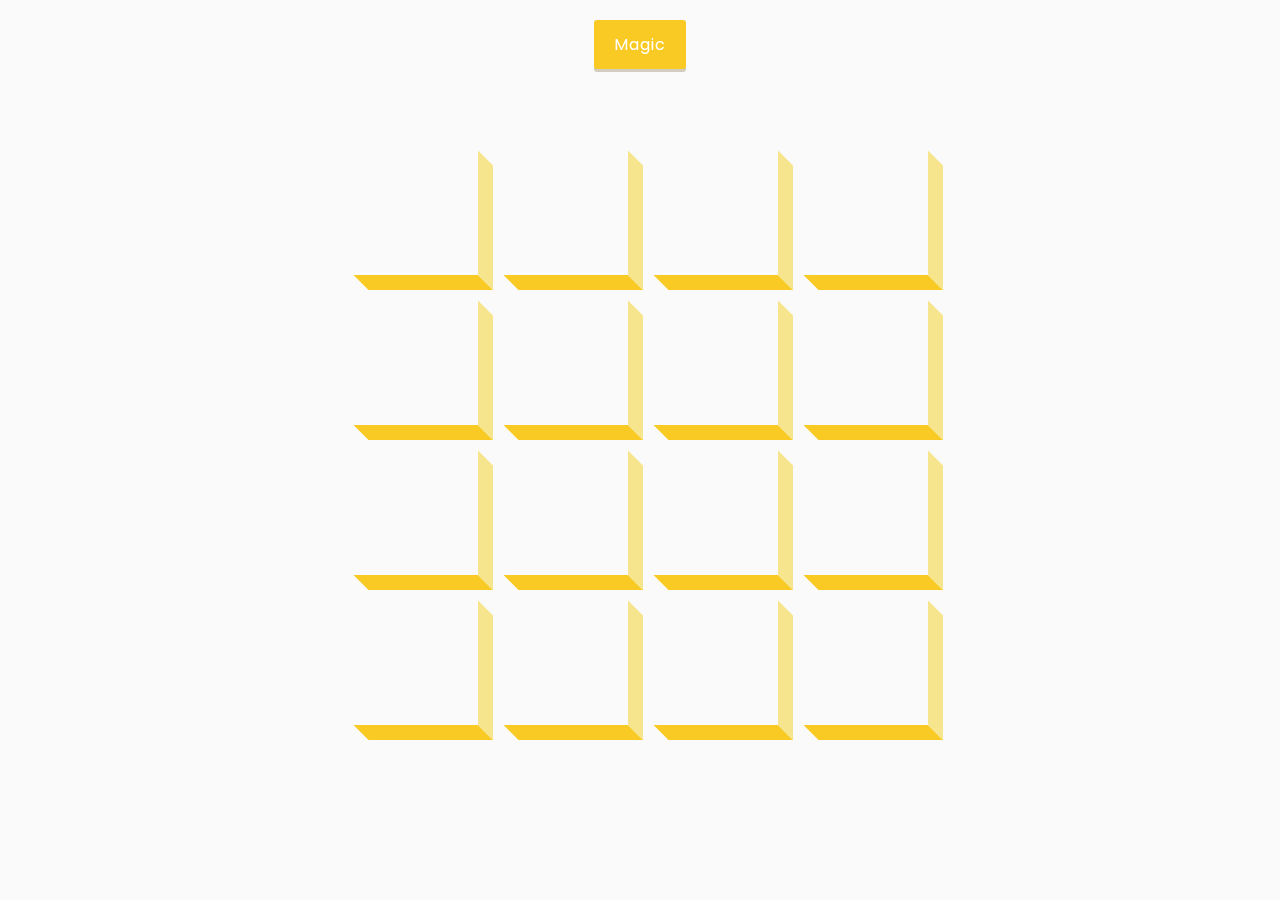
<file: 40 Day 40 - 3D Background Boxes/index.html>
<!DOCTYPE html>
<html lang="en">
<head>
    <meta charset="UTF-8">
    <meta name="viewport" content="width=device-width, initial-scale=1.0">
    <!-- <link rel="stylesheet" href="https://cdnjs.cloudflare.com/ajax/libs/font-awesome/5.15.1/css/all.min.css" integrity="sha512-+4zCK9k+qNFUR5X+cKL9EIR+ZOhtIloNl9GIKS57V1MyNsYpYcUrUeQc9vNfzsWfV28IaLL3i96P9sdNyeRssA==" crossorigin="anonymous" /> -->
    <link rel="stylesheet" href="style.css">
    <title>3D Boxes BAckground</title>
</head>
<body>
    <button id="btn" class="magic">Magic</button>
    <div id="boxes" class="boxes big">
       
    </div>


    <script src="script.js"></script>
</body>
</html>
</file>
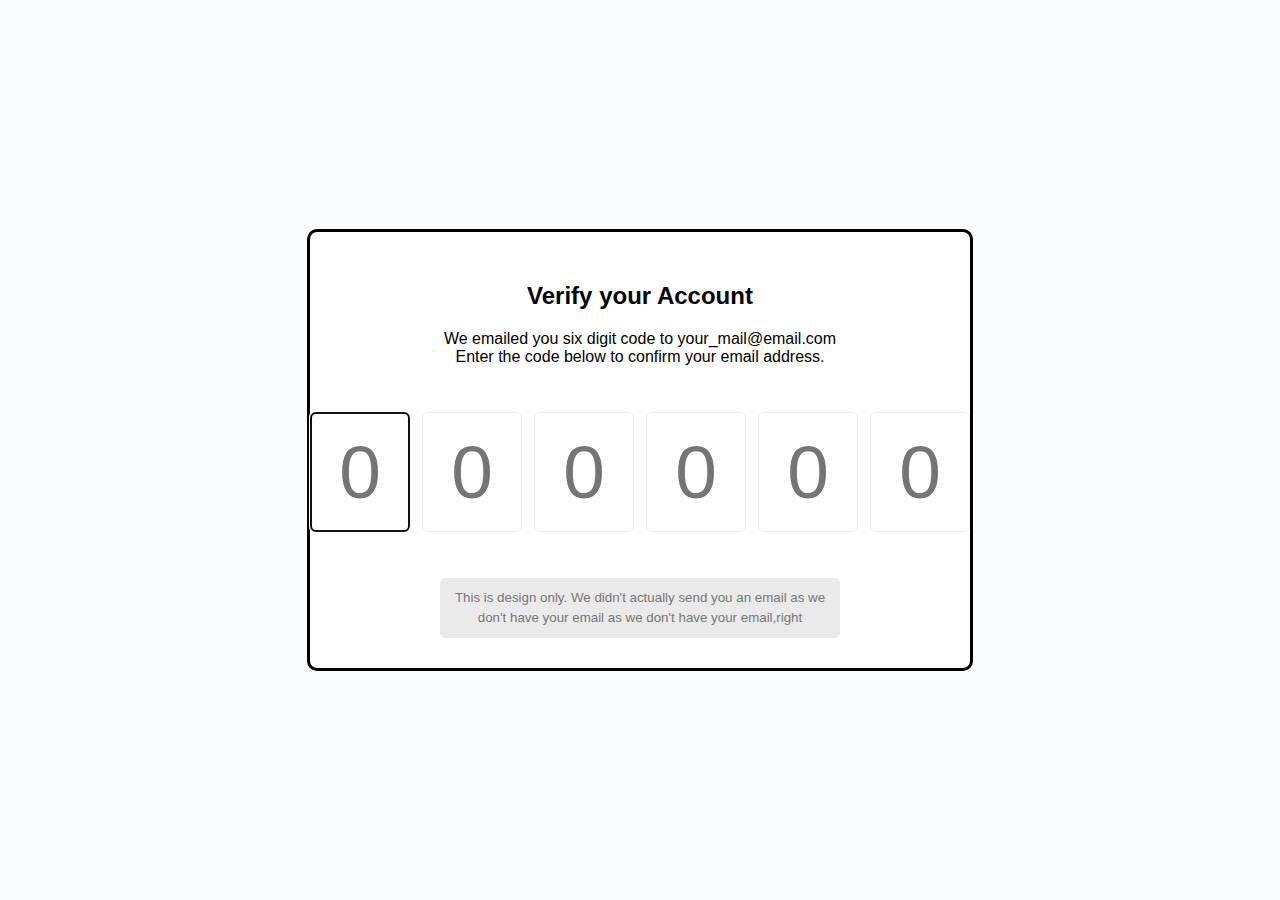
<file: 41 Day 41 - Verify Account UI/index.html>
<!DOCTYPE html>
<html lang="en">
<head>
    <meta charset="UTF-8">
    <meta name="viewport" content="width=device-width, initial-scale=1.0">
    <!-- <link rel="stylesheet" href="https://cdnjs.cloudflare.com/ajax/libs/font-awesome/5.15.1/css/all.min.css" integrity="sha512-+4zCK9k+qNFUR5X+cKL9EIR+ZOhtIloNl9GIKS57V1MyNsYpYcUrUeQc9vNfzsWfV28IaLL3i96P9sdNyeRssA==" crossorigin="anonymous" /> -->
    <link rel="stylesheet" href="style.css">
    <title>Verify Account</title>
</head>
<body>
    <div class="container">
        <h2>Verify your Account</h2>
        <p>We emailed you six digit code to your_mail@email.com <br>
        Enter the code below to confirm your email address.
        </p>

        <div class="code-container">
            <input type="number" class="code" placeholder="0" min="0" max="9" required>
            
            <input type="number" class="code" placeholder="0" min="0" max="9" required>

            <input type="number" class="code" placeholder="0" min="0" max="9" required>

            <input type="number" class="code" placeholder="0" min="0" max="9" required>

            <input type="number" class="code" placeholder="0" min="0" max="9" required>

            <input type="number" class="code" placeholder="0" min="0" max="9" required>
        </div>

        <small class="info">
            This is design only. We didn't actually send you an email as we don't have your email as we don't have your email,right
        </small>

    </div>


    <script src="script.js"></script>
</body>
</html>
</file>
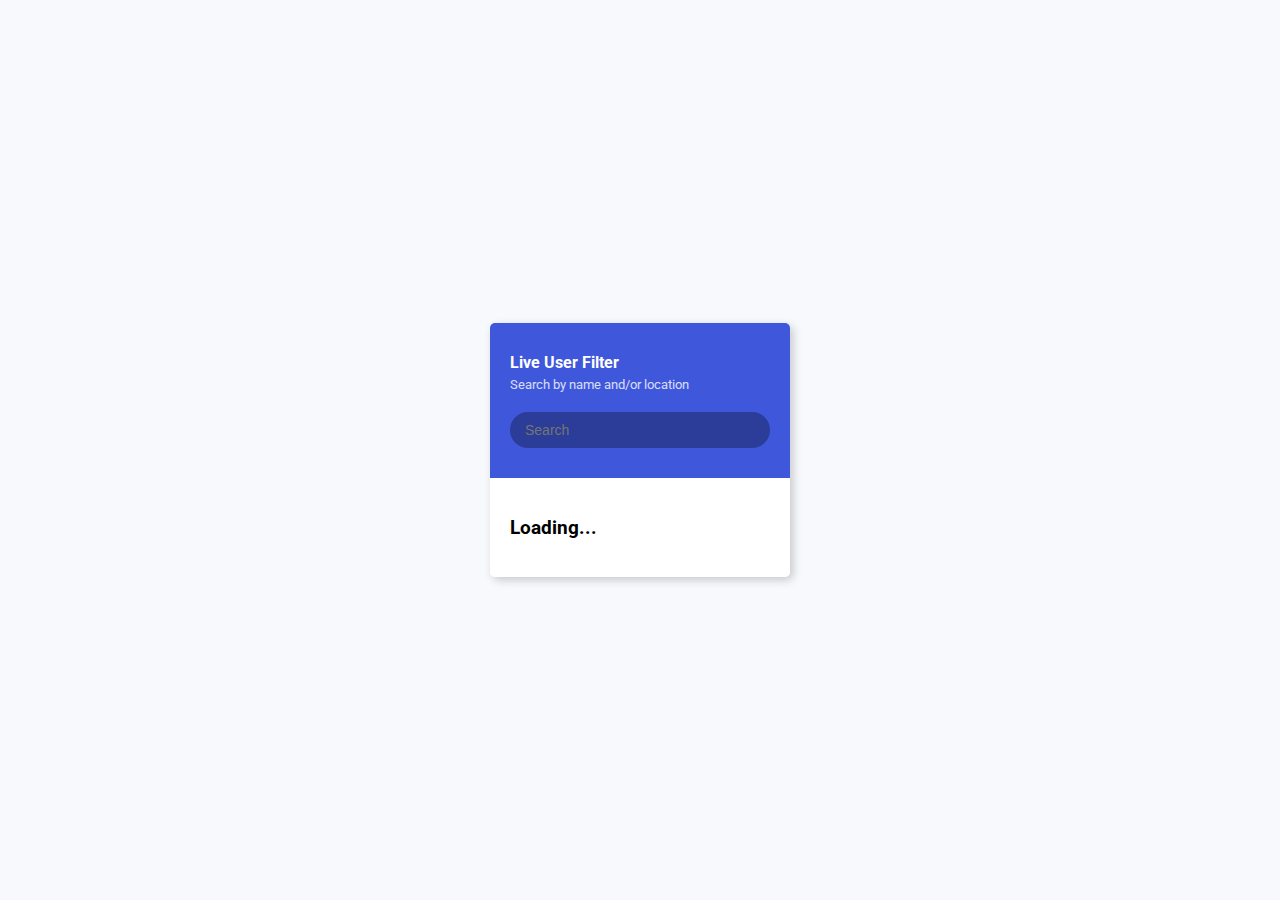
<file: 42 Day 42 - Live User Filter/index.html>
<!DOCTYPE html>
<html lang="en">
<head>
    <meta charset="UTF-8">
    <meta name="viewport" content="width=device-width, initial-scale=1.0">
    <!-- <link rel="stylesheet" href="https://cdnjs.cloudflare.com/ajax/libs/font-awesome/5.15.1/css/all.min.css" integrity="sha512-+4zCK9k+qNFUR5X+cKL9EIR+ZOhtIloNl9GIKS57V1MyNsYpYcUrUeQc9vNfzsWfV28IaLL3i96P9sdNyeRssA==" crossorigin="anonymous" /> -->
    <link rel="stylesheet" href="style.css">
    <title>Live User Filter</title>
</head>
<body>
    
    <div class="container">
        <header class="header">
            <h4 class="title">Live User Filter</h4>
            <small class="subtitle">Search by name and/or location</small>
            <input type="text" id="filter" placeholder="Search">
        </header>


        <ul id="result" class="user-list">
            <li>
                <h3>Loading...</h3>
            </li>
            
        </ul>
    </div>

    <script src="script.js"></script>
</body>
</html>
</file>
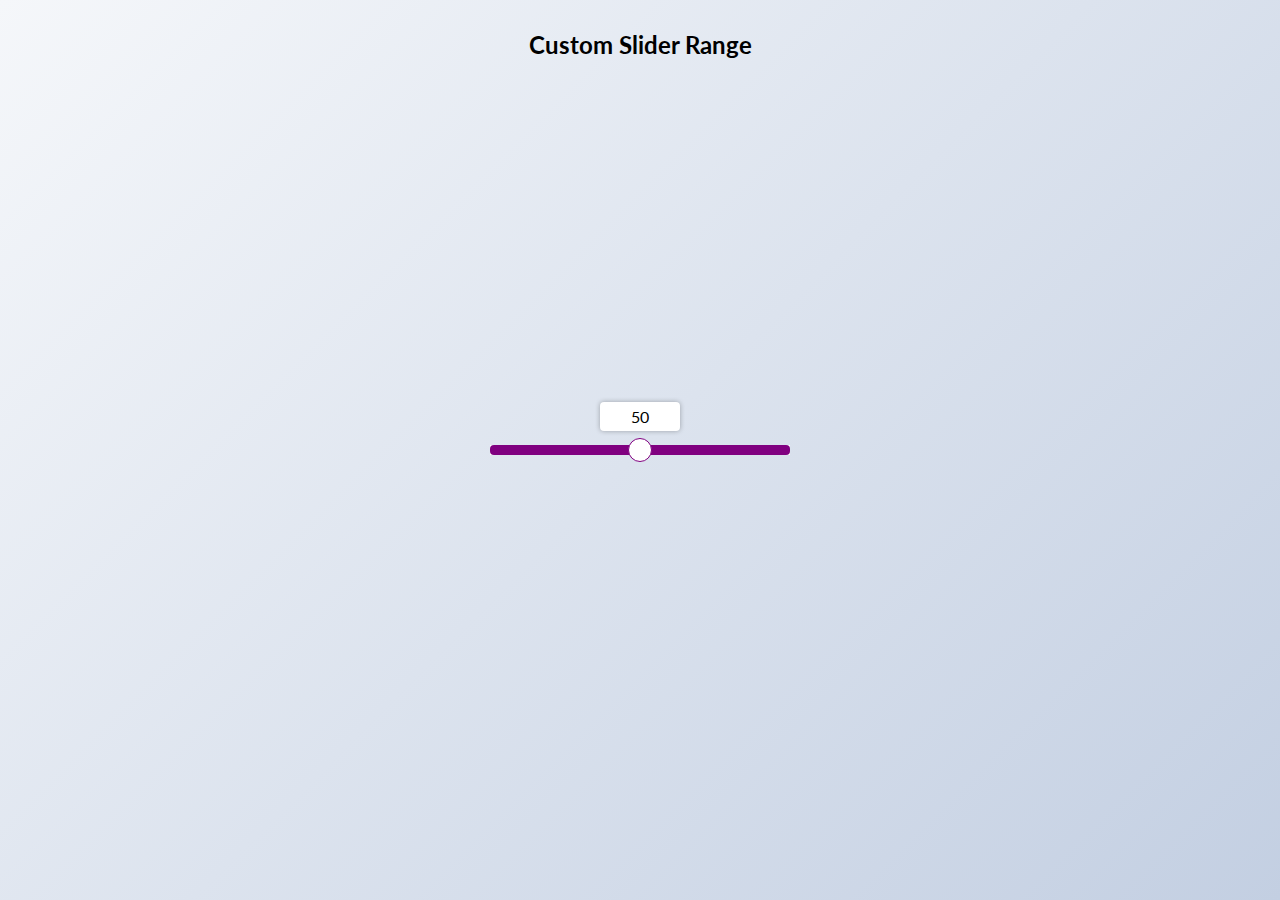
<file: 44 Day 44 - Custom Range Slider/index.html>
<!DOCTYPE html>
<html lang="en">
<head>
    <meta charset="UTF-8">
    <meta name="viewport" content="width=device-width, initial-scale=1.0">
    <!-- <link rel="stylesheet" href="https://cdnjs.cloudflare.com/ajax/libs/font-awesome/5.15.1/css/all.min.css" integrity="sha512-+4zCK9k+qNFUR5X+cKL9EIR+ZOhtIloNl9GIKS57V1MyNsYpYcUrUeQc9vNfzsWfV28IaLL3i96P9sdNyeRssA==" crossorigin="anonymous" /> -->
    <link rel="stylesheet" href="style.css">
    <title>Custom Slider Range</title>
</head>
<body>
    <h2>Custom Slider Range</h2>

    <div class="range-container">
        <input type="range" id="range" min="0" max="100">
        <label for="range">50</label>
    </div>


    <script src="script.js"></script>
</body>
</html>
</file>
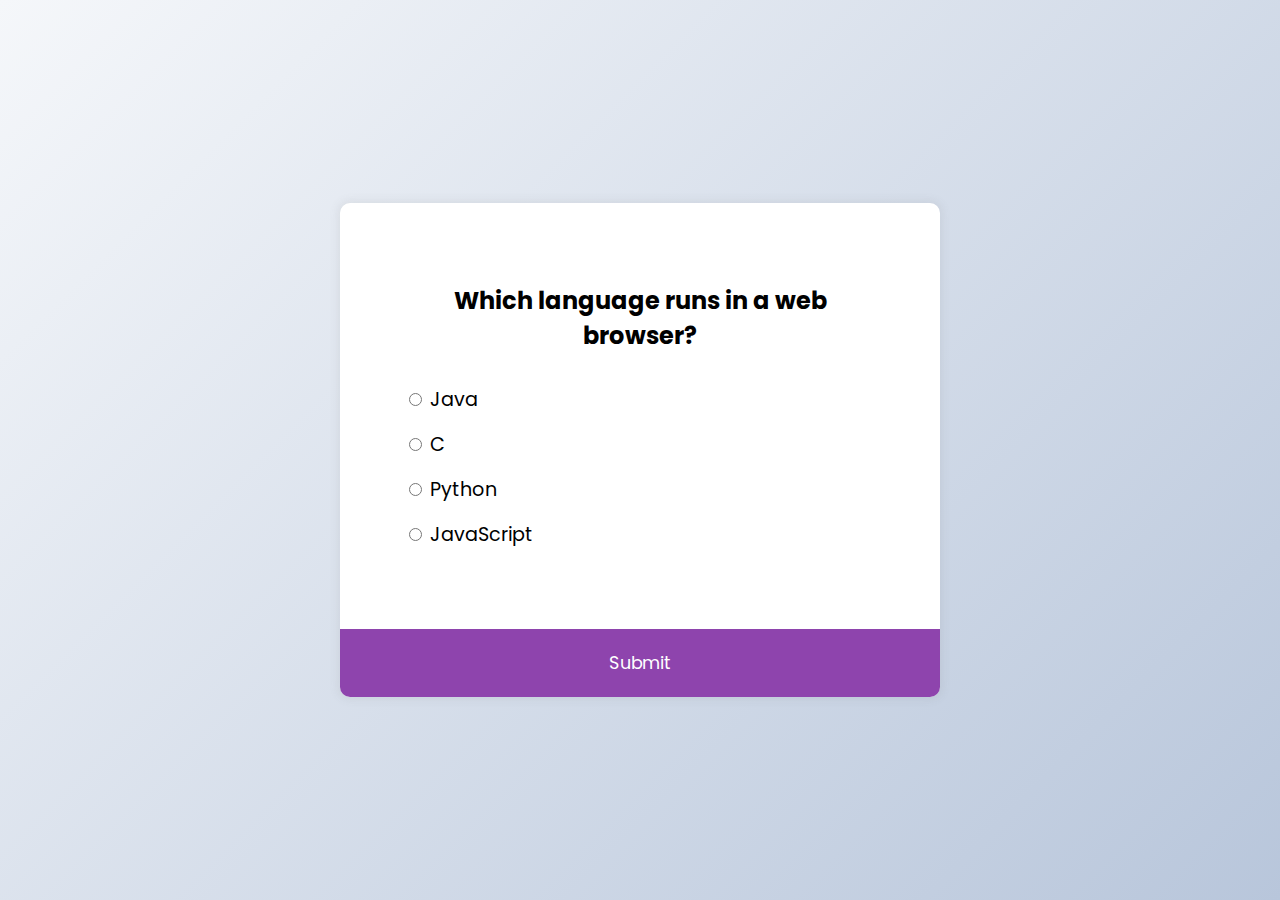
<file: 46 Day 46 - Quiz App/index.html>
<!DOCTYPE html>
<html lang="en">
<head>
    <meta charset="UTF-8">
    <meta name="viewport" content="width=device-width, initial-scale=1.0">
    <link rel="stylesheet" href="style.css">
    <title>Quiz App</title>
</head>
<body>
    <div class="quiz-container" id="quiz">
        <div class="quiz-header">
            <h2 id="question">Question text</h2>
            <ul>
                <li>
                    <input type="radio" name="answer" id="a" class="answer">
                    <label for="a" id="a_text">Question</label>
                </li>

                <li>
                    <input type="radio" name="answer" id="b" class="answer">
                    <label for="b" id="b_text">Question</label>
                </li>

                <li>
                    <input type="radio" name="answer" id="c" class="answer">
                    <label for="c" id="c_text">Question</label>
                </li>

                <li>
                    <input type="radio" name="answer" id="d" class="answer">
                    <label for="d" id="d_text">Question</label>
                </li>
            </ul>
        </div>
        <button id="submit">Submit</button>
    </div>


    <script src="script.js"></script>
</body>
</html>
</file>
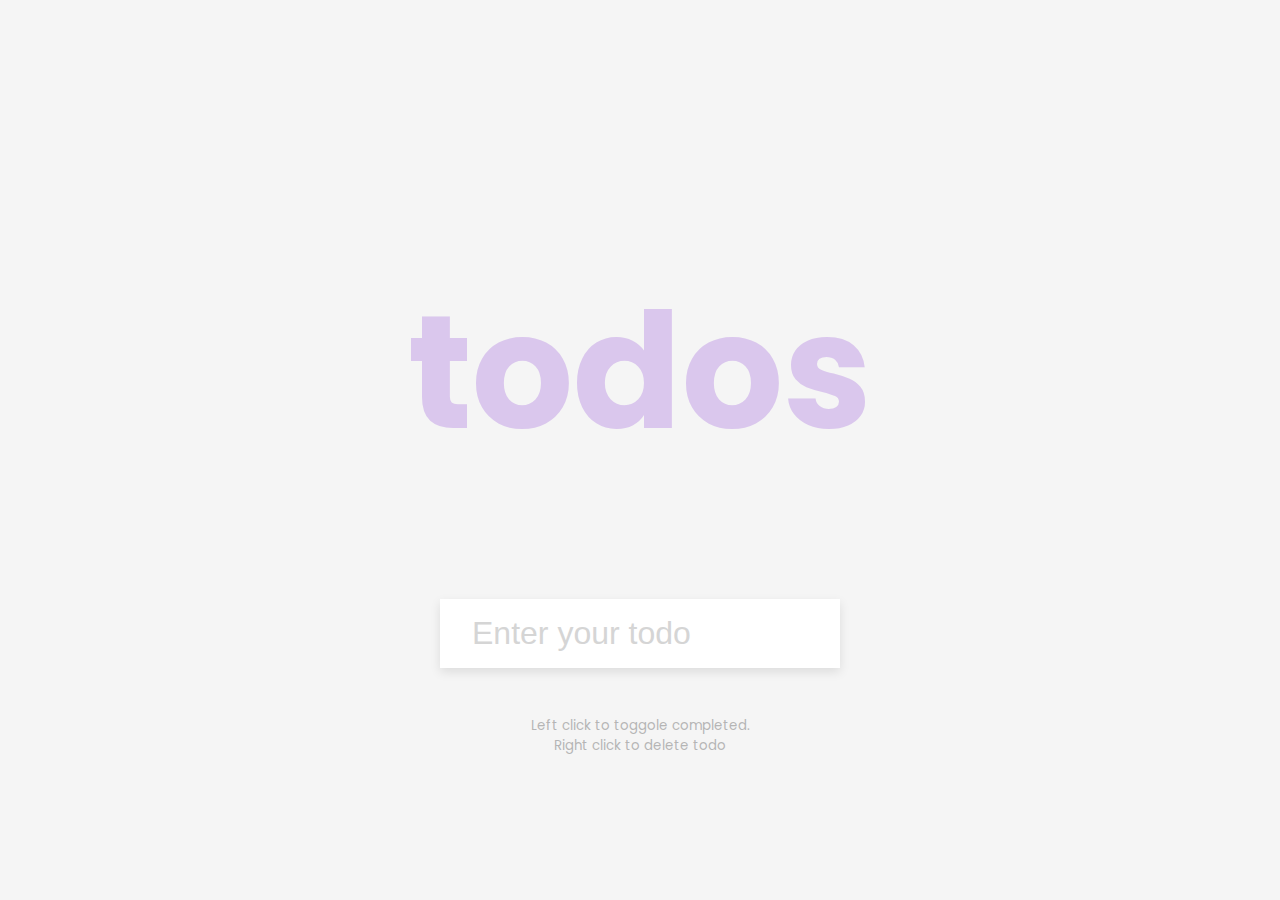
<file: 49 Day 49 - Todo List/index.html>
<!DOCTYPE html>
<html lang="en">
<head>
    <meta charset="UTF-8">
    <meta name="viewport" content="width=device-width, initial-scale=1.0">
    <!-- <link rel="stylesheet" href="https://cdnjs.cloudflare.com/ajax/libs/font-awesome/5.15.1/css/all.min.css" integrity="sha512-+4zCK9k+qNFUR5X+cKL9EIR+ZOhtIloNl9GIKS57V1MyNsYpYcUrUeQc9vNfzsWfV28IaLL3i96P9sdNyeRssA==" crossorigin="anonymous" /> -->
    <link rel="stylesheet" href="style.css">
    <title>Todo List</title>
</head>
<body>
    <h1>todos</h1>
    <form action="" id="form">
        <input type="text" id="input" class="input" placeholder="Enter your todo" autocomplete="off">
        <ul class="todos" id="todos">
        </ul>
    </form>

    <small>Left click to toggole completed. <br> Right click to delete todo</small>

    <script src="script.js"></script>
</body>
</html>
</file>
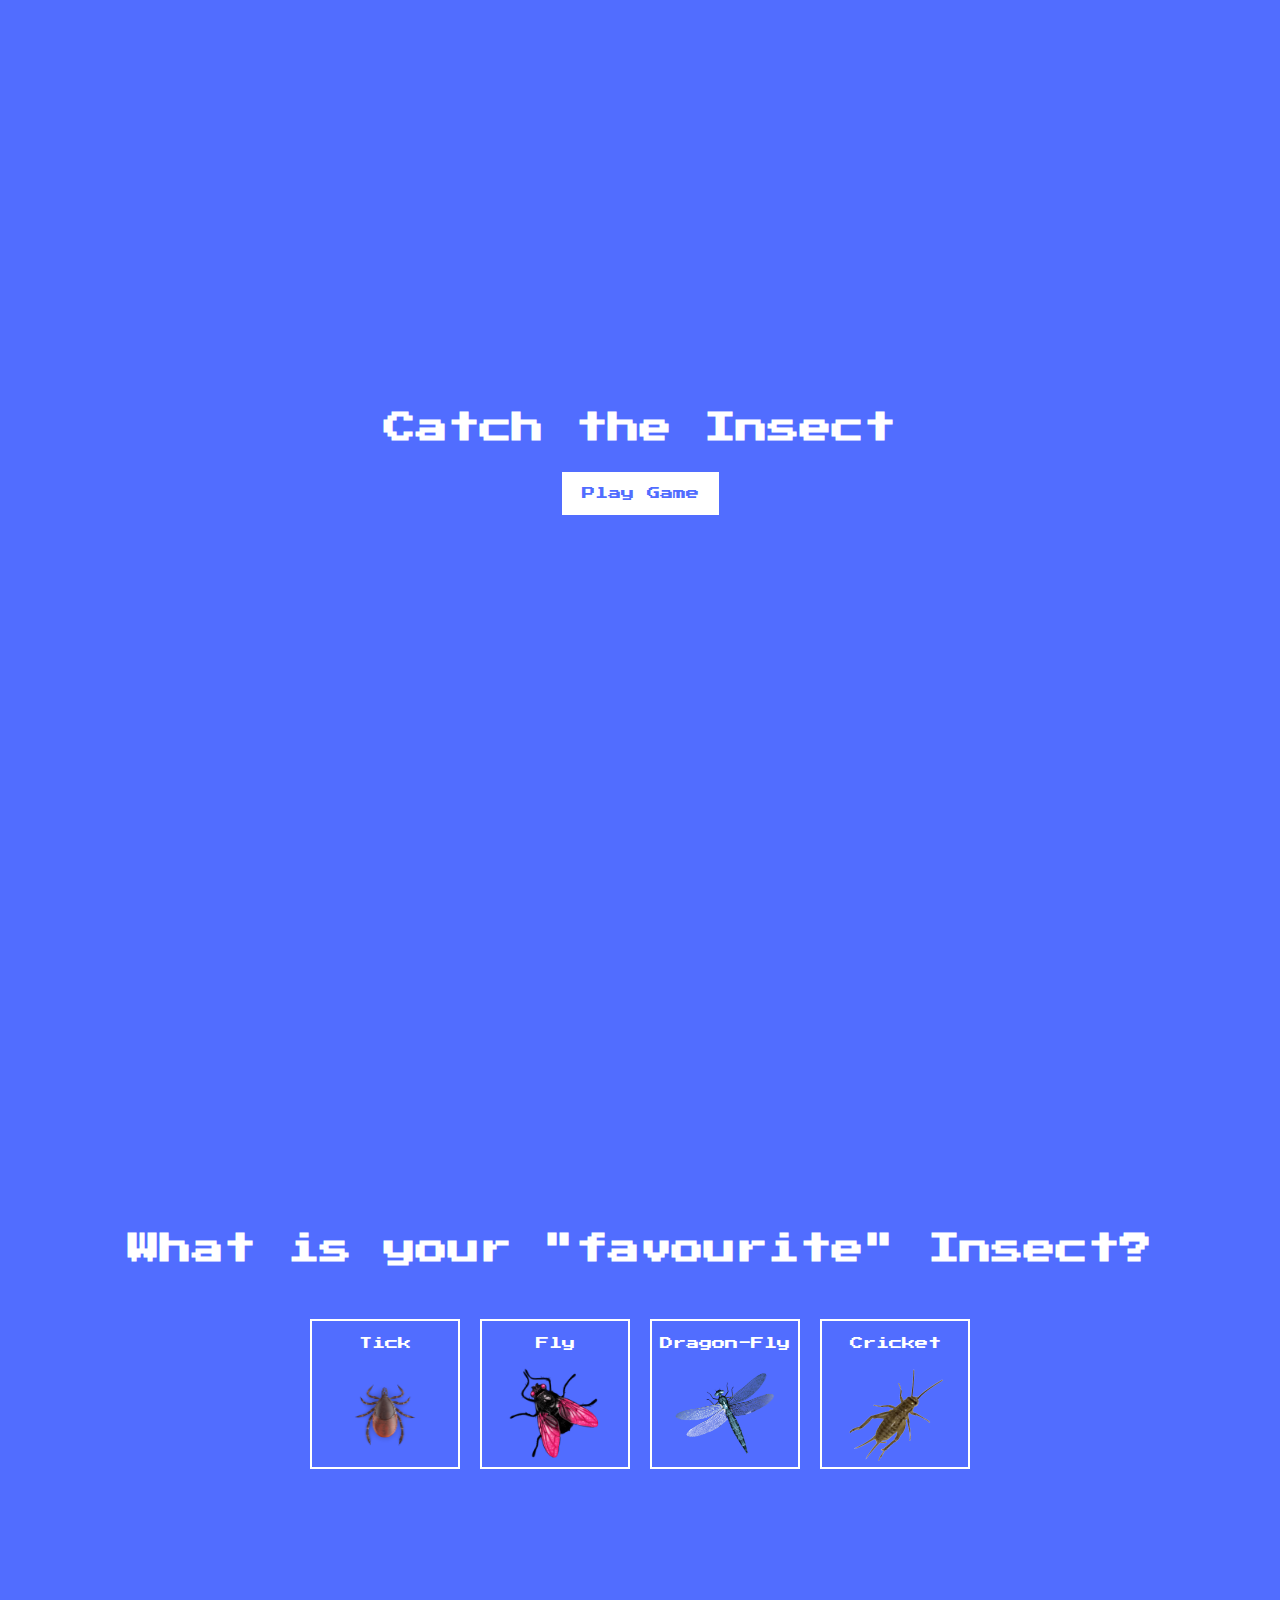
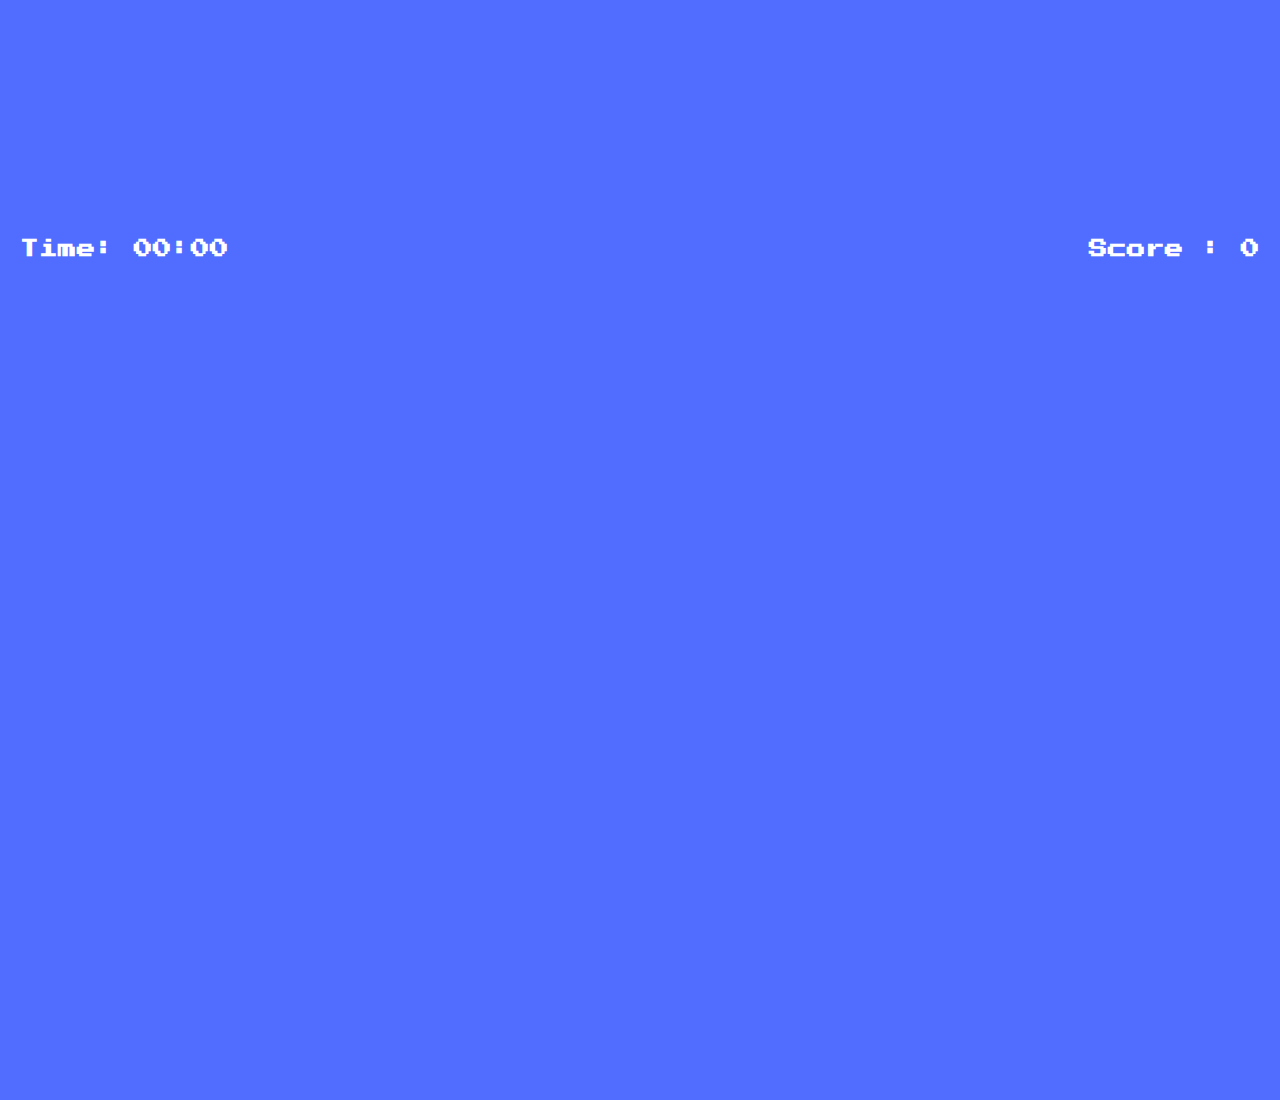
<file: 50 Day 50 - Insect Catch Game/index.html>
<!DOCTYPE html>
<html lang="en">
<head>
    <meta charset="UTF-8">
    <meta name="viewport" content="width=device-width, initial-scale=1.0">
    <!-- <link rel="stylesheet" href="https://cdnjs.cloudflare.com/ajax/libs/font-awesome/5.15.1/css/all.min.css" integrity="sha512-+4zCK9k+qNFUR5X+cKL9EIR+ZOhtIloNl9GIKS57V1MyNsYpYcUrUeQc9vNfzsWfV28IaLL3i96P9sdNyeRssA==" crossorigin="anonymous" /> -->
    <link rel="stylesheet" href="style.css">
    <title>Catch the Insect</title>
</head>
<body>
    <div class="screen">
        <h1>Catch the Insect</h1>
        <button class="btn" id="start-btn">Play Game</button>
    </div>
    <div class="screen">
        <h1>What is your "favourite" Insect?</h1>
        <ul class="insects-list">
            <li>
                <button class="choose-insect-btn">
                    <p>Tick</p>
                    <img src="./img/tick_PNG14.png" alt="tick"> 
                </button>
            </li>

            <li>
                <button class="choose-insect-btn">
                    <p>Fly</p>
                    <img src="./img/fly_PNG3946.png" alt="fly">
                </button>
            </li>

            <li>
                <button class="choose-insect-btn">
                    <p>Dragon-Fly</p>
                    <img src="./img/dragonfly_PNG1.png" alt="dragon-fly">
                </button>
            </li>

            <li>
                <button class="choose-insect-btn">
                    <p>Cricket</p>
                    <img src="./img/cricket_insect_PNG23.png" alt="cricket">
                </button>
            </li>
        </ul>
    </div>

    <div class="screen game-container" id="game-container">
        <h3 id="time" class="time">Time: 00:00</h3>
        <h3 id="score" class="score">Score : 0</h3>
        <h5 id="message" class="message">Are you annoyed yet?<br>
        you are playing an impossible game!!
        </h5>
    </div>



    <script src="script.js"></script>
</body>
</html>
</file>
<file: 40 Day 40 - 3D Background Boxes/style.css>
@import url('https://fonts.googleapis.com/css2?family=Roboto&display=swap');
@import url('https://fonts.googleapis.com/css2?family=Poppins&display=swap');

* {
    box-sizing: border-box;
}

body {
    background-color: #fafafa;
    font-family: 'Roboto', sans-serif;
    display: flex;
    flex-direction: column;
    align-items: center;
    justify-content: center;
    height: 100vh;
    overflow: hidden;
    margin: 0;
}

.magic{
    background-color: #f9ca24;
    color: #fff;
    font-family: 'Poppins', sans-serif;
    border: none;
    border-radius: 3px;
    font-size: 16px;
    padding: 12px 20px;
    cursor: pointer;
    position: fixed;
    top: 20px;
    letter-spacing: 1px;
    box-shadow: 0 3px rgba(167, 158, 129, 0.5);
    z-index: 100;
}

.magic:focus{
    outline: none;
}

.magic:hover{
    background-color: #e2b213;
}

.magic:active{
    box-shadow: none;
    transform: translateY(2px);
}

.boxes{
    display: flex;
    flex-wrap: wrap;
    justify-content: space-around;
    height: 500px;
    width: 500px;
    position: relative;
    transition: .4s ease;
}

.boxes.big{
     width: 600px;
     height: 600px;
}

.boxes.big .box{
    transform: rotateZ(360deg);
}

.box{
    background-image: url('https://media.giphy.com/media/1uPiL9Amv5zkk/source.gif');
    background-repeat: no-repeat;
    background-size: 500px 500px;
    position: relative;
    height: 125px;
    width: 125px;
    transition: .4s ease;

}

.box::after{
    content: '';
    background-color: #f6e58d;
    position: absolute;
    top: 8px;
    right: -15px;
    height: 100%;
    width: 15px;
    transform: skewY(45deg);
}

.box::before{
    content: '';
    background-color: #f9ca24;
    position: absolute;
    bottom: -15px;
    left: 8px;
    height: 15px;
    width: 100%;
    transform: skewX(45deg);
}
</file>
<file: 41 Day 41 - Verify Account UI/style.css>
@import url('https://fonts.googleapis.com/css2?family=Mulish:wght@300;700&display=swap');

* {
    box-sizing: border-box;
}

body {
    background-color: #fbfcfe;
    font-family: 'Muli', sans-serif;
    display: flex;
    align-items: center;
    justify-content: center;
    height: 100vh;
    overflow: hidden;
    margin: 0;
}

.container {
    background-color: #fff;
    border: 3px #000 solid;
    border-radius: 10px;
    padding: 30px;
    max-width: 1000px;
    text-align: center;
}

.code-container {
    display: flex;
    align-items: center;
    justify-content: center;
    margin: 40px 0;
}

.code {
    border-radius: 5px;
    font-size: 75px;
    height: 120px;
    width: 100px;
    border: 1px solid #eee;
    margin: 1%;
    text-align: center;
    font-weight: 300;
}

.code::-webkit-outer-spin-button,
.code::-webkit-inner-spin-button {
    -webkit-appearance: none;
    margin: 0;
}

.code:valid {
    border-color: #3498db;
    box-shadow: 0 10px 10px -5px rgba(0, 0, 0, 0.25);
}

.info {
    background-color: #eaeaea;
    display: inline-block;
    padding: 10px;
    line-height: 20px;
    max-width: 400px;
    color: #777;
    border-radius: 5px;
}

@media (max-width: 600px) {
    .code-container {
        flex-wrap: wrap;
    }

    .code {
        font-size: 60px;
        height: 80px;
        max-width: 70px;
    }
}
</file>
<file: 42 Day 42 - Live User Filter/style.css>
@import url('https://fonts.googleapis.com/css2?family=Roboto&display=swap');

* {
    box-sizing: border-box;
}

body {
    background-color: #f8f9fd;
    font-family: 'Roboto', sans-serif;
    display: flex;
    align-items: center;
    justify-content: center;
    height: 100vh;
    overflow: hidden;
    margin: 0;
}

.container {
    border-radius: 5px;
    box-shadow: 3px 3px 10px rgba(0, 0, 0, 0.2);
    overflow: hidden;
    width: 300px;
}

.title {
    margin: 0;
}

.subtitle {
    display: inline-block;
    margin: 5px 0 20px;
    opacity: 0.8;
}

.header {
    background-color: #3e57db;
    color: #fff;
    padding: 30px 20px;
}

.header input {
    background-color: rgba(0, 0, 0, 0.3);
    border: 0;
    border-radius: 50px;
    color: #fff;
    font-size: 14px;
    padding: 10px 15px;
    width: 100%;
}

.header input:focus {
    outline: none;
}

.user-list {
    background-color: #fff;
    list-style-type: none;
    margin: 0;
    padding: 0;
    max-height: 400px;
    overflow-y: auto;
}

.user-list li {
    display: flex;
    padding: 20px;
}

.user-list img {
    border-radius: 50%;
    object-fit: cover;
    height: 50px;
    width: 50px;
}

.user-list .user-info {
    margin-left: 10px;
}

.user-list .user-info h4 {
    margin: 0 0 10px;
}

.user-list .user-info {
    font-size: 12px;
}

.user-list li:not(:last-of-type) {
    border-bottom: 1px solid #eee;
}

.user-list li.hide {
    display: none;
}
</file>
<file: 44 Day 44 - Custom Range Slider/style.css>
@import url('https://fonts.googleapis.com/css2?family=Lato&display=swap');

* {
    box-sizing: border-box;
}

body {
    background-image: linear-gradient(135deg, #f5f7fa 0%, #c3cfe2 100%);
    font-family: 'Lato', sans-serif;
    display: flex;
    flex-direction: column;
    align-items: center;
    justify-content: center;
    height: 100vh;
    overflow: hidden;
    margin: 0;
}

h2 {
    position: absolute;
    top: 10px;
}

.range-container {
    position: relative;
}

input[type='range'] {
    width: 300px;
    margin: 18px 0;
    -webkit-appearance: none;
}

input[type='range']:focus {
    outline: none;
}

input[type='range'] + label {
    background-color: #fff;
    position: absolute;
    top: -25px;
    left: 110px;
    width: 80px;
    padding: 5px 0;
    text-align: center;
    border-radius: 4px;
    box-shadow: 0 0 5px rgba(0, 0, 0, 0.3);
}

/* Chrome and safari */
input[type='range']::-webkit-slider-runnable-track {
    background: purple;
    border-radius: 4px;
    width: 100%;
    height: 10px;
    cursor: pointer;
}

input[type='range']::-webkit-slider-thumb {
    -webkit-appearance: none;
    height: 24px;
    width: 24px;
    background: #fff;
    border-radius: 50%;
    border: 1px solid purple;
    margin-top: -7px;
    cursor: pointer;
}

/*  FireFox */

input[type='range']::-moz-range-track {
    background: purple;
    border-radius: 4px;
    width: 100%;
    height: 13px;
    cursor: pointer;
}

input[type='range']::-moz-range-thumb {
    -webkit-appearance: none;
    height: 24px;
    width: 24px;
    background: #fff;
    border-radius: 50%;
    border: 1px solid purple;
    margin-top: -7px;
    cursor: pointer;
}

/*  Internet Explorer */

input[type='range']::-ms-track {
    background: purple;
    border-radius: 4px;
    width: 100%;
    height: 10px;
    cursor: pointer;
}

input[type='range']::-ms-thumb {
    -webkit-appearance: none;
    height: 24px;
    width: 24px;
    background: #fff;
    border-radius: 50%;
    border: 1px solid purple;
    margin-top: -7px;
    cursor: pointer;
}
</file>
<file: 46 Day 46 - Quiz App/style.css>
@import url('https://fonts.googleapis.com/css2?family=Poppins:wght@200;400&display=swap');

* {
    box-sizing: border-box;
}

body {
    background-color: #b8c6db;
    background-image: linear-gradient(315deg, #b8c6db 0%, #f5f7fa 100%);
    font-family: 'Poppins', sans-serif;
    display: flex;
    align-items: center;
    justify-content: center;
    height: 100vh;
    overflow: hidden;
    margin: 0;
}

.quiz-container {
    background-color: #fff;
    border-radius: 10px;
    box-shadow: 0 0 10px 2px rgba(100, 100, 100, 0.1);
    width: 600px;
    overflow: hidden;
}

.quiz-header {
    padding: 4rem;
}

h2 {
    padding: 1rem;
    text-align: center;
    margin: 0;
}

ul {
    list-style-type: none;
    padding: 0;
}

ul li {
    font-size: 1.2rem;
    margin: 1rem 0;
}

ul li label {
    cursor: pointer;
}

button {
    background-color: #8e44ad;
    color: #fff;
    border: none;
    display: block;
    width: 100%;
    cursor: pointer;
    font-size: 1.1rem;
    font-family: inherit;
    padding: 1.3rem;
}

button:hover {
    background-color: #732d91;
}

button:focus {
    outline: none;
    background-color: #5e3370;
}
</file>
<file: 49 Day 49 - Todo List/style.css>
@import url('https://fonts.googleapis.com/css2?family=Poppins:wght@200;400&display=swap');

* {
    box-sizing: border-box;
}

body {
    background-color: #f5f5f5;
    color: #444;
    font-family: 'Poppins', sans-serif;
    display: flex;
    flex-direction: column;
    align-items: center;
    justify-content: center;
    height: 100vh;
    margin: 0;
}

h1 {
    color: rgb(179, 131, 226);
    font-size: 10rem;
    text-align: center;
    opacity: 0.4;
}

form {
    box-shadow: 0 4px 10px rgba(0, 0, 0, 0.1);
    max-width: 100%;
    width: 400px;
}

.input {
    border: none;
    color: #444;
    font-size: 2rem;
    padding: 1rem 2rem;
    display: block;
    width: 100%;
}

.input::placeholder {
    color: #d5d5d5;
}

.todos {
    background-color: #fff;
    padding: 0;
    margin: 0;
    list-style-type: none;
}

.todos li {
    border-top: 1px solid #e5e5e5;
    cursor: pointer;
    font-size: 1.5rem;
    padding: 1rem 2rem;
}

.todos li.completed {
    color: #b6b6b6;
    text-decoration: line-through;
}

.input:focus {
    outline-color: rgb(179, 131, 226);
}

small {
    color: #b5b5b5;
    margin-top: 3rem;
    text-align: center;
}
</file>
<file: 50 Day 50 - Insect Catch Game/style.css>
@import url('https://fonts.googleapis.com/css?family=Press+Start+2P&display=swap');

* {
    box-sizing: border-box;
}

body {
    background-color: #516dff;
    color: #fff;
    font-family: 'Press Start 2P', sans-serif;
    height: 100vh;
    overflow: hidden;
    margin: 0;
    text-align: center;
}

a {
    color: #fff;
}

h1 {
    line-height: 1.4;
}

.btn {
    border: 0;
    background-color: #fff;
    color: #516dff;
    padding: 15px 20px;
    font-family: inherit;
    cursor: pointer;
}

.btn:hover {
    opacity: 0.9;
}

.btn:focus {
    outline: 0;
}

.screen {
    display: flex;
    flex-direction: column;
    align-items: center;
    justify-content: center;
    height: 100vh;
    width: 100vw;
    transition: margin 0.5s ease-out;
}

.screen.up {
    margin-top: -100vh;
}

.insects-list {
    display: flex;
    flex-wrap: wrap;
    justify-content: center;
    list-style-type: none;
    padding: 0;
}

.insects-list li {
    margin: 10px;
}

.choose-insect-btn {
    background-color: transparent;
    border: 2px solid #fff;
    color: #fff;
    cursor: pointer;
    font-family: inherit;
    width: 150px;
    height: 150px;
}

.choose-insect-btn:hover {
    background-color: rgba(255, 255, 255, 0.7);
}

.choose-insect-btn img {
    width: 100px;
    height: 100px;
    object-fit: contain;
}

.game-container {
    position: relative;
}

.time,
.score {
    position: absolute;
    top: 20px;
}

.time {
    left: 20px;
}

.score {
    right: 20px;
}

.message {
    line-height: 1.7;
    background-color: rgba(0, 0, 0, 0.5);
    width: 100%;
    padding: 20px;
    z-index: 100;
    text-align: center;
    opacity: 0;
    position: absolute;
    top: 0;
    left: 50%;
    transform: translate(-50%, -150%);
    transition: transform 0.4s ease-in;
}

.message.visible {
    transform: translate(-50%, 150%);
    opacity: 1;
}

.insect {
    cursor: pointer;
    display: flex;
    align-items: center;
    justify-content: center;
    width: 100px;
    height: 100px;
    position: absolute;
    transform: translate(-50%, -50%) scale(1);
    transition: transform 0.3s ease-in-out;
}

.insect.caught {
    transform: translate(-50%, -50%) scale(0);
}

.insect img {
    width: 100px;
    height: 100px;
}
</file>
